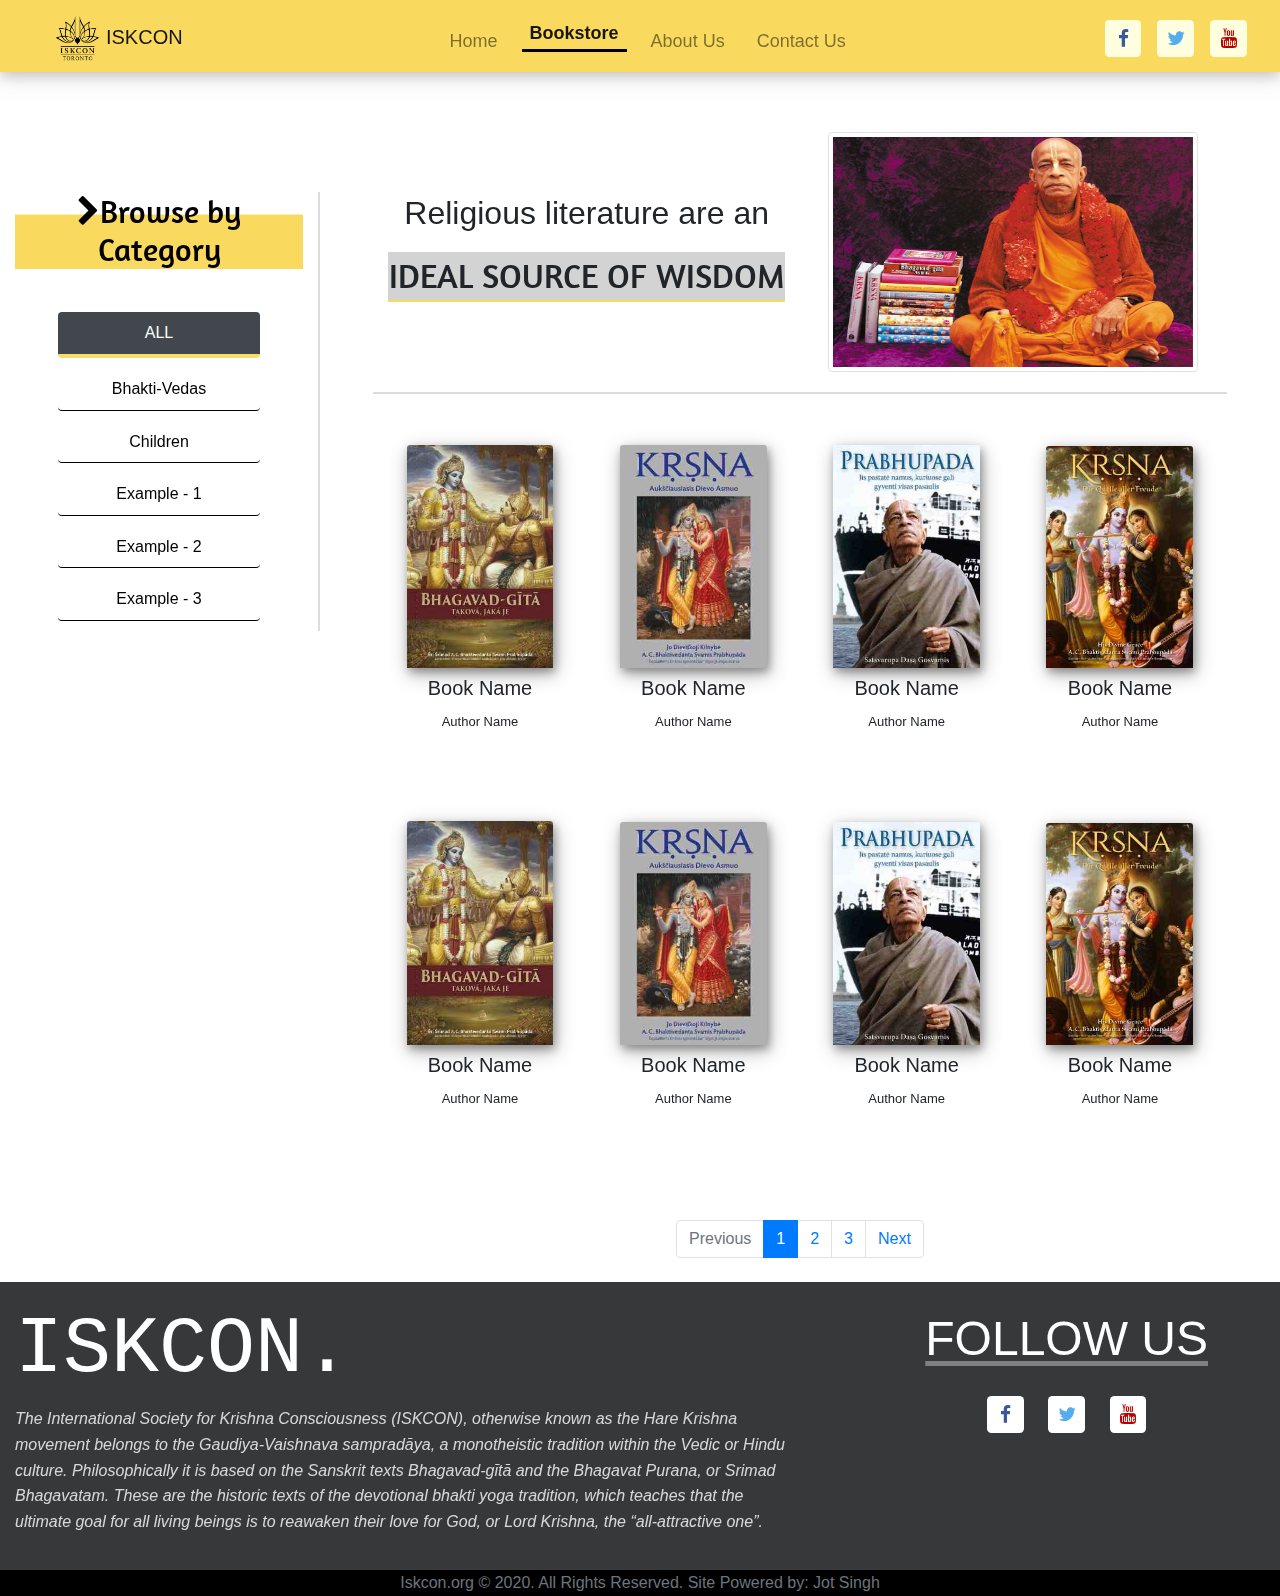
<file: html/bookstore.html>
<!DOCTYPE html>
<html>
    <head>
        <title>ISKCON|Bookstore</title>
        <meta charset="utf-8">
        <meta name="viewport" content="width=device-width, initial-scale=1,shrink-to-fit=no">
        <link rel="stylesheet" href="https://maxcdn.bootstrapcdn.com/bootstrap/4.5.2/css/bootstrap.min.css">
        <link rel="stylesheet" href="https://cdnjs.cloudflare.com/ajax/libs/font-awesome/4.7.0/css/font-awesome.min.css">
        <link rel="stylesheet" href="../css/bookstore.css">
        <script src="https://ajax.googleapis.com/ajax/libs/jquery/3.5.1/jquery.min.js"></script>
        <script src="https://cdnjs.cloudflare.com/ajax/libs/popper.js/1.16.0/umd/popper.min.js"></script>
        <script src="https://maxcdn.bootstrapcdn.com/bootstrap/4.5.2/js/bootstrap.min.js"></script>
        <script src="../js/bookstore.js"></script>
    </head>
    <body>
        <header>
            <nav class="navbar navbar-expand-md navbar-light fixed-top">
                <div class="container-fluid">
                        <a class="navbar-brand" href="../index.html">
                            <img src="../assets/image/iskconlogo.png" width="45" height="45" alt="ISKCON - The Hare Krishna Movement">
                            ISKCON
                        </a>
                        
                        <button class="navbar-toggler" type="button" data-toggle="collapse" data-target="#navbarHead">
                            <span class="navbar-toggler-icon"></span>
                        </button>
                
                        <div class="collapse navbar-collapse " id="navbarHead">
                            <ul class="navbar-nav centerMenu ">
                                <li class="nav-item">
                                    <a class="nav-link" href="../index.html">Home</a>
                                </li>
                                <li class="nav-item">
                                    <a id="activePage" class="nav-link active" href="#">Bookstore</a>
                                </li>  
                                <li class="nav-item">
                                    <a class="nav-link" href="https://www.iskcon.org/about-us/what-is-iskcon.php">About Us</a>
                                </li>
                                <li class="nav-item">
                                    <a class="nav-link" href="http://centres.iskcon.org/">Contact Us</a>
                                </li>
                            </ul>
                        </div>
                        
                
                <div class="navbar-nav d-none d-md-flex"> 
                    <a href="https://www.facebook.com/iskconglobal" class="nav-item nav-link"><i class="social fa fa-facebook"></i></a>
                    <a href="https://twitter.com/india_iskcon" class="nav-item nav-link"><i class="social fa fa-twitter"></i></a>
                    <a href="https://www.youtube.com/channel/UCnQ0YFFLezzd5TEx4j8Dfzw" class="nav-item nav-link"><i class="social fa fa-youtube"></i></a>
                    </div> 
                </div>
            </nav>
        </header>

        <div class="container-fluid" id="mainBody">
            <div class="row" style="padding-top:7rem;">
                <div class="col-12 col-md-3 sidebar">
                    <h2 class="text-center underlined"><i class="fa fa-chevron-right fa-sm"></i>Browse by Category </h2> <br>
                    <nav class="nav nav-pills nav-fill d-inline-flex floa-left d-md-block text-left">
                        <a class="nav-item nav-link selectAll active" check="all" href="#mainBody">All</a>
                        <a class="nav-item nav-link " check="bhakti"  href="#mainBody">Bhakti-Vedas</a>
                        <a class="nav-item nav-link " check="children" href="#mainBody">Children</a>
                        <a class="nav-item nav-link selectAll" check="all" >Example - 1</a>
                        <a class="nav-item nav-link selectAll" check="all" >Example - 2</a>
                        <a class="nav-item nav-link selectAll" check="all" >Example - 3</a>     
                    </nav>
                </div>
                <div class="col-12 col-md-8 main" style="margin-left:auto; margin-right: auto; ">
                    <div class="row offerImage align-items-center ">
                        <div class="col-12 col-md-6 text-center align-items-center">
                            <h2>Religious literature are an<br>  </h2>
                            <h3>Ideal source of wisdom</h3>
                        </div>
                        <div class="col-12 col-md-6 ">
                            <img class="img-fluid img-thumbnail" src="../assets/image/main2.jpg" > 
                        </div>
                    </div>
                    <br>
                    <div class="booksBody">
                        <div class="row justify-content-start align-items-end">
                            <div class="col-6 col-sm-3 filter" check="bhakti">
                                <div class="card text-center featuring">
                                    <img class="card-img-top" src="../assets/image/book1.jpg" alt="Book1 Image">
                                    <div class="card-body">
                                        <h5 class="card-title">Book Name</h5>
                                        <p class="card-text">Author Name</p>
                                    </div>
                                </div>
                            </div>
                            <div class="col-6 col-sm-3 filter" check="bhakti">
                                <div class="card text-center featuring">
                                    <img class="card-img-top" src="../assets/image/book2.jpg" alt="Book2 Image">
                                    <div class="card-body">
                                        <h5 class="card-title">Book Name</h5>
                                        <p class="card-text">Author Name</p>
                                    </div>
                                </div>
                            </div>
                            <div class="col-6 col-sm-3 filter" check="children">
                                <div class="card text-center featuring">
                                    <img class="card-img-top" src="../assets/image/book3.jpg" alt="Book3 Image">
                                    <div class="card-body">
                                        <h5 class="card-title">Book Name</h5>     
                                        <p class="card-text">Author Name</p>
                                        </div>
                                </div>
                            </div>
                            <div class="col-6 col-md-3 filter" check="bhakti">
                                <div class="card text-center featuring">
                                    <img class="card-img-top " src="../assets/image/book4.jpg" alt="Book4 Image">
                                    <div class="card-body">
                                        <h5 class="card-title">Book Name</h5>
                                        <p class="card-text">Author Name</p>
                                    </div>
                                </div>
                            </div>
                            <div class="col-6 col-md-3 filter" check="bhakti">
                                <div class="card text-center featuring">
                                    <img class="card-img-top" src="../assets/image/book1.jpg" alt="Book1 Image">
                                    <div class="card-body">
                                        <h5 class="card-title">Book Name</h5>
                                        <p class="card-text">Author Name</p>
                                    </div>
                                </div>
                            </div>
                            <div class="col-6 col-md-3 filter" check="bhakti">
                                <div class="card text-center featuring">
                                    <img class="card-img-top" src="../assets/image/book2.jpg" alt="Book2 Image">
                                    <div class="card-body">
                                        <h5 class="card-title">Book Name</h5>
                                        <p class="card-text">Author Name</p>
                                    </div>
                                </div>
                            </div>
                            <div class="col-6 col-md-3 filter" check="children">
                                <div class="card text-center featuring">
                                    <img class="card-img-top" src="../assets/image/book3.jpg" alt="Book3 Image">
                                    <div class="card-body">
                                        <h5 class="card-title">Book Name</h5>     
                                        <p class="card-text">Author Name</p>
                                        </div>
                                </div>
                            </div>
                            <div class="col-6 col-md-3 filter" check="bhakti">
                                <div class="card text-center featuring">
                                    <img class="card-img-top " src="../assets/image/book4.jpg" alt="Book4 Image">
                                    <div class="card-body">
                                        <h5 class="card-title">Book Name</h5>
                                        <p class="card-text">Author Name</p>
                                    </div>
                                </div>
                            </div>
                        </div>
                    </div>

                    <div class="row justify-content-center mt-5 mb-2" >
                        <nav aria-label="This is a pagination">
                            <ul class="pagination pagination-circle">
                                <li class="page-item disabled">
                                    <a class="page-link" href="#" tabidex="-1" aria-disabled="false">Previous</a> 
                                </li>
                                <li class="page-item active" aria-current="page">
                                    <a class="page-link" href="#" >1</a> 
                                </li>
                                <li class="page-item">
                                    <a class="page-link" href="#" >2</a> 
                                </li>
                                <li class="page-item">
                                    <a class="page-link" href="#" >3</a> 
                                </li>
                                <li class="page-item">
                                    <a class="page-link" href="#" >Next</a> 
                                </li>
                            </ul>
                        </nav>
                    </div>
                </div>
                
            </div>
        </div>

        <footer class="bg-drk text-center">
            <div class="container-fluid">
                <div class="row">
                    <div class="col-12 col-md-8 mb-9">
                        <h4 class="text-uppercase text-left iskcon">ISKCON.</h4>
                        <p class="text-left italic">The International Society for Krishna Consciousness (ISKCON), otherwise known as the Hare Krishna movement
                            belongs to the Gaudiya-Vaishnava sampradāya, a monotheistic tradition within the Vedic or Hindu culture. Philosophically it 
                            is based on the Sanskrit texts Bhagavad-gītā and the Bhagavat Purana, or Srimad Bhagavatam. These are the historic texts of 
                            the devotional bhakti yoga tradition, which teaches that the ultimate goal for all living beings is to reawaken their love for
                             God, or Lord Krishna, the “all-attractive one”.
                        </p>
                    </div>
                    <div class="col-12 col-md-4 mb-9">
                        <h4 class="text-uppercase d-none d-md-block follow">Follow us</h4>
                        <div class="d-inline-block footerSocials"> 
                             <a href="https://www.facebook.com/iskconglobal" ><i class="social fa fa-facebook"></i></a>
                             <a href="https://twitter.com/india_iskcon" ><i class="social fa fa-twitter"></i></a> 
                             <a href="https://www.youtube.com/channel/UCnQ0YFFLezzd5TEx4j8Dfzw" ><i class="social fa fa-youtube"></i></a> 
                        </div>
                    </div>
                </div>
            </div>
            <div class="copyright">
                <strong class="text-muted ">
                    <a class="nav-link" href="https://www.iskcon.org/">Iskcon.org </a>
                    © 2020. All Rights Reserved. Site Powered by:
                    <a class="nav-link" href="https://github.com/JotSinghChawla">Jot Singh</a>
                </strong>
            </div>
        </footer>
    </body>
</html>
</file>
<file: css/bookstore.css>
@import url('https://fonts.googleapis.com/css?family=Amaranth:700,400&display=swap');
@import url("https://fonts.googleapis.com/css?family=Ubuntu:700");
body{
    font-family: Arial, Helvetica, sans-serif;
    line-height: 1.6;
    z-index: 1;
}
.social {
    background: #ffffe0;
    width: 2.3rem;
    height: 2.3rem;
    padding:0.55rem;
    font-size:1.2rem;
    border-radius:12%;
    text-align: center;
}
.social:hover {
    border-radius: 50%;
	-webkit-transition: all 0.4s;
	   -moz-transition: all 0.4s;
	     -o-transition: all 0.4s;
	        transition: all 0.4s;
}
.fa-facebook:hover { 
    color:white;
    background-color: #3B5998;
}
.fa-twitter:hover {
    background: #55ACEE;
    color:white;
}
.fa-youtube:hover {
    color:white;
    background: #bb0000;
}
.fa-facebook {
    color: #3B5998;
}  
.fa-twitter {
    color: #55ACEE;
}
.fa-youtube {
    color: #bb0000;
}
.navbar {
    font-family: arial;
    color: #584E4A;
    padding: 0px 10px;
    padding-top: 5px;
    font-size:18px;
    background-color: #fada5e;
    opacity: 1;
    box-shadow: 0px 4px 16px 0px rgba(119, 119, 119, 0.5);
}
.navbar .active {
    font-weight: bold;
}
.navbar-brand {
    padding-left: 1.9rem;
}
.navbar li .active{
    margin-top: -2px;
    line-height: 1rem;
    border-bottom: 3px solid black;
    transition: all .3s;
}
.navbar li:hover :not(.active) {
    margin-top: -2px;
    line-height: 1rem;
    border-bottom: 3px solid black;
    transition: all .3s;
}
.centerMenu{
    margin:14px auto 8px;
}
.navbar .nav-item{
    padding:0 8px;
}
.hide{
    opacity: 0;
    transition: opacity .2s ease;   
}
.show{
    opacity: 1;   
    transition: opacity 0.2s ease;  
}

.nav-pills .nav-item{
    color: black;
    border-bottom:1px solid black;
    width: 70%;
    margin:10px auto;
}
.nav-pills .active{
    text-transform: uppercase;
    background-color: #343a40 !important;
    opacity: 0.93;
    border-bottom: 4px solid #fada5e;
    transition: all .5s;
}
.filter .featuring{
    border: none;
    align-items: center;
    margin-bottom: 40px;
}

.filter img{
    box-shadow: 2px 4px 8px 0 rgba(0, 0, 0, 0.3), 2px 6px 20px 0 rgba(0, 0, 0, 0.3);
    margin-top: 10px;
    height: 50%;
    width: 90%;
}
.filter img:hover{
    margin-top: -45px;
    width: 100%;
    box-shadow: 2px 4px 8px 0 rgba(0, 0, 0, 0.6), 2px 6px 20px 0 rgba(0, 0, 0, 0.6);
    transition: all 0.4s ease-out;
}
.underlined {
    font-family: Amaranth;
    color: black;
    flex: 1;
    font-size: 2em; 
    background-image: linear-gradient(to right, #fada5e 20%, #fada5e 100%);
    background-repeat: no-repeat;
    animation: categoryAnimation 8s ease forwards;
    background-size:100% 100%;
    box-shadow: inset 0 0.7em 0 0 white;
}
@keyframes categoryAnimation{
    0% {
        background-size: 0% 100%;
    }
    33%{
        background-size: 100% 100%;
    }
    66% {
        background-size: 0% 100%;
    }
    100% {
        background-size:100% 100%;
    }
}
.sidebar{
    border-right: #ddd 2px solid;
    height: 150%;
    position: sticky;
    top:12rem;
    bottom:-500px;
}

.offerImage {
    border-bottom: solid 2px #ddd;
}
.offerImage h3{
    text-transform: uppercase;
    border-bottom: 2px solid #fada5e;
    font-size: 2.1rem;
    font-family: Amaranth;
    margin-top:20px;
    background-color: lightgrey;
    line-height: 3rem;
}
.offerImage img{
    margin:20px 0;
    display: block;
    margin-left: auto;
    margin-right: auto;
    width: 370px;
    height: 15rem;
}
@media screen and (max-width: 768px) {
    body{
        font-size: 0.9rem;
    }
    .sidebar {
        display: inline;
        width: 100%;
        height: auto;
        position: inherit;
      }
      .sidebar a {float: left;}
      div.content {margin-left: 0;}
  }

.card-body{
    padding: 0.5rem  0;
    font-size: small;   
}
.card {
    display: block;
}
.booksBody .row .col-6{
    display: none;
    opacity: 0;
    padding:15px 25px;
}
.booksBody .row .col-6.active{
    opacity: 1;
    display: block;
    -webkit-animation: fadeInBooks 0.2s ease forwards;
    animation: fadeInBooks 0.2s ease-out forwards;
}
@-webkit-keyframes fadeInBooks {
    0% {
        opacity: 0;
    }
    100% {
        opacity: 1;
    }
}
@keyframes fadeInBooks {
    0% {
      opacity: 0;
    }
    100% {
      opacity: 1;
    }
}
.sidebar{
    height: 100%;
}






.iskcon{
    font-size: 5rem;
    font-family: monospace;
}
.follow{
    font-size:3rem;
    margin-top: 0.5rem;
    text-decoration: underline solid grey 5px;
    text-underline-offset: 0.4rem;
    
}
.italic{
    font-style: oblique;
    font-weight: thin;
    font-family: "Gill Sans", sans-serif;
    opacity:0.8;
}
footer{
    background-color: #363839;
    color:white;
}
footer .col-12{
    margin: 20px 0px;
}
footer p{
    max-width: 49rem;
}
footer .social{
    background-color: white;
    margin: 20px 10px;
}
.footerSocial{
    align-items: center;
    margin:20px 0px;
}
.copyright{
    background-color: black;
    font-weight: 100;
}
.copyright a{
    color:#6c757d;
    display: inherit;
    padding: 0px;
}
.copyright a:hover{
    color: white;
}
</file>
